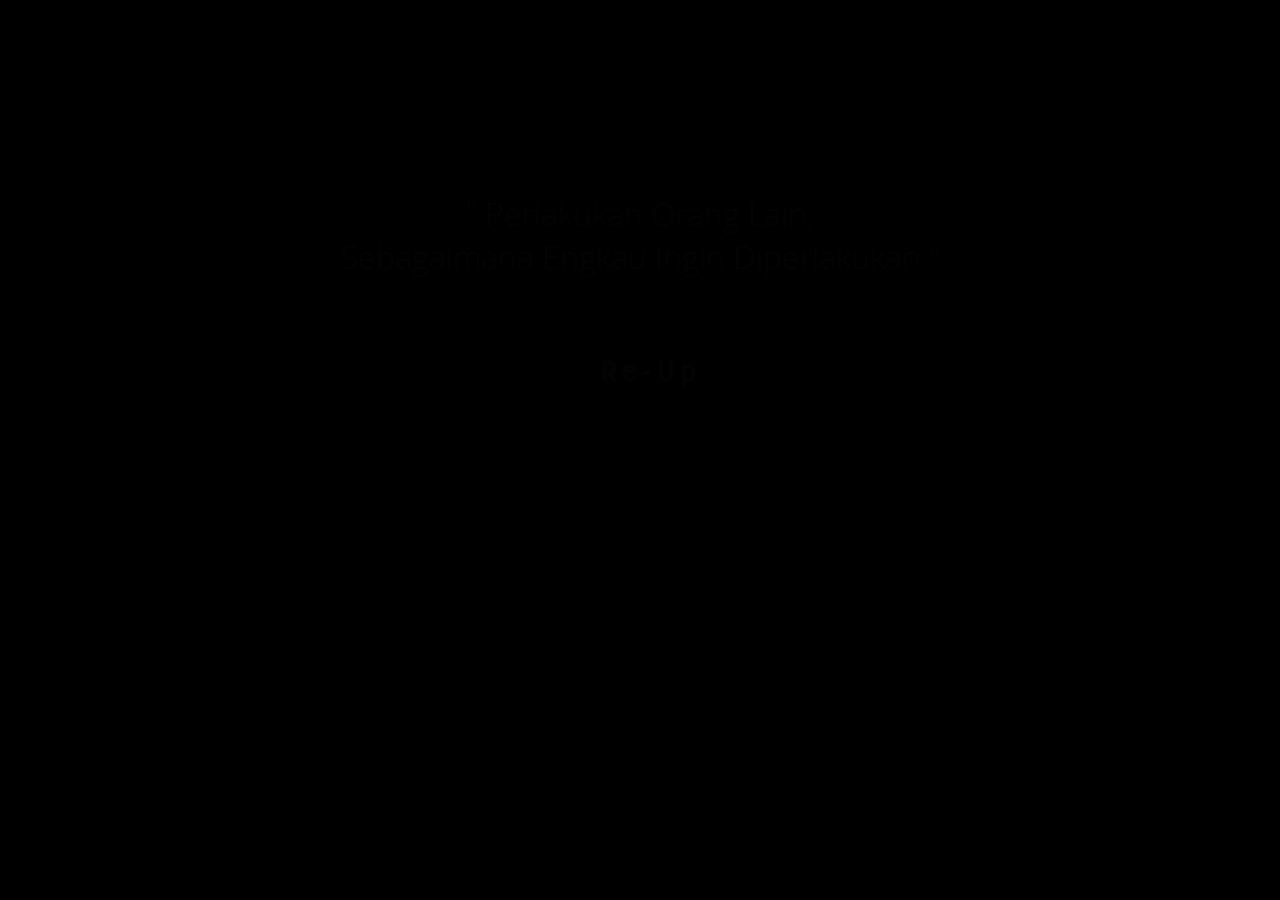
<file: index.html>
<!DOCTYPE html>
<html>
    <head>
        <meta charset="utf-8">
        <link rel="stylesheet" href="css/font-awesome.min.css">
        <link rel="stylesheet" href="css/main.css">
        <script src="js/jquery-3.1.0.js" charset="utf-8"></script>
        <title>NULL</title>
    </head>
    <body>
        <!-- shadow -->
        <div id="background">
            <div class="shadow"></div>
        </div>

        <!-- navigation header -->
        <header>
            <span id="btnShow">
                <i class="fa fa-bars"></i>
            </span>
            <nav id="header">
                <div id="web-name">Re-Up</div><hr>
                <ul>
                    <li>
                        <i class="fa fa-home"></i>
                        <span>Home</span>
                    </li>
                    <li>
                        <i class="fa fa-newspaper-o"></i>
                        <span>Article</span>
                    </li>
                    <li>
                        <i class="fa fa-image"></i>
                        <span>Gallery</span>
                    </li>
                    <li>
                        <i class="fa fa-users"></i>
                        <span>About Us</span>
                    </li>
                </ul>
            </nav>
        </header>
        <div id="content">

            <!-- CONTENT 1 -->
            <div id="content1">
                <div id="startDiv">
                    <span class="text">" Perlakukan Orang Lain,<br>
                        Sebagaimana Engkau Ingin Diperlakukan "</span>
                </div>
                <section class="intro">
                    <div class="intro-body">
                        <div>
                            <div class="row">
                                <div class="col-md-8 col-md-offset-2">
                                    <h1 class="brand-heading" id="start">Re-Up</h1>
                                    <br>
                                    <hr>
                                    <br>
                                    <p class="intro-text">
                                        Sadar Akan Diri Juga Lingkungan Sekitarmu
                                    </p>
                                </div>
                            </div>
                        </div>
                    </div>
                </section>
            </div>

            <!-- CONTENT 2 -->
            <div id="content2">
                <article class="circle rand">
                    <div class="back"></div>
                    <span>Hidup Bukan VCD Player</span>
                </article>
                <article class="circle rand">
                    <div class="back"></div>
                    <span>Kalung Anisa</span>
                </article>
                <article class="circle rand">
                    <div class="back"></div>
                    <span>Pohon Apel dan Anak Kecil</span>
                </article>
                <article class="circle rand">
                    <div class="back"></div>
                    <span>Ayam Kampung dan Ayam Negeri</span>
                </article>
                <article class="circle rand" id="art5" onclick="window.location='article.html'">
                    <div class="back"></div>
                    <span>
                        Show More ...
                    </span>
                </article>
                <div class="shadow"></div>
            </div>

            <!-- CONTENT 3 -->
            <div id="content3">
                <div class="container">
                    <div class="row">
                        <h1>GALLERY</h1>
                    </div>
                    <div class="row2">

                        <div class="box" id="satu"></div>
                        <div class="box" id="dua"></div>
                        <div class="box" id="tiga"></div>
                        <div class="box" id="empat" onclick="window.location='gallery.html'">
                            S<br>h<br>o<br>w<br>
                            <br>M<br>o<br>r<br>e<br>
                            <br>.<br>.<br>.</div>

                    </div>
                </div>
            </div>
        </div>
        <footer>
            <ul id="slide-icon">
                <li></li>
                <li></li>
                <li></li>
            </ul>
        </footer>
        <script src="js/main.js" charset="utf-8"></script>
    </body>
</html>
</file>
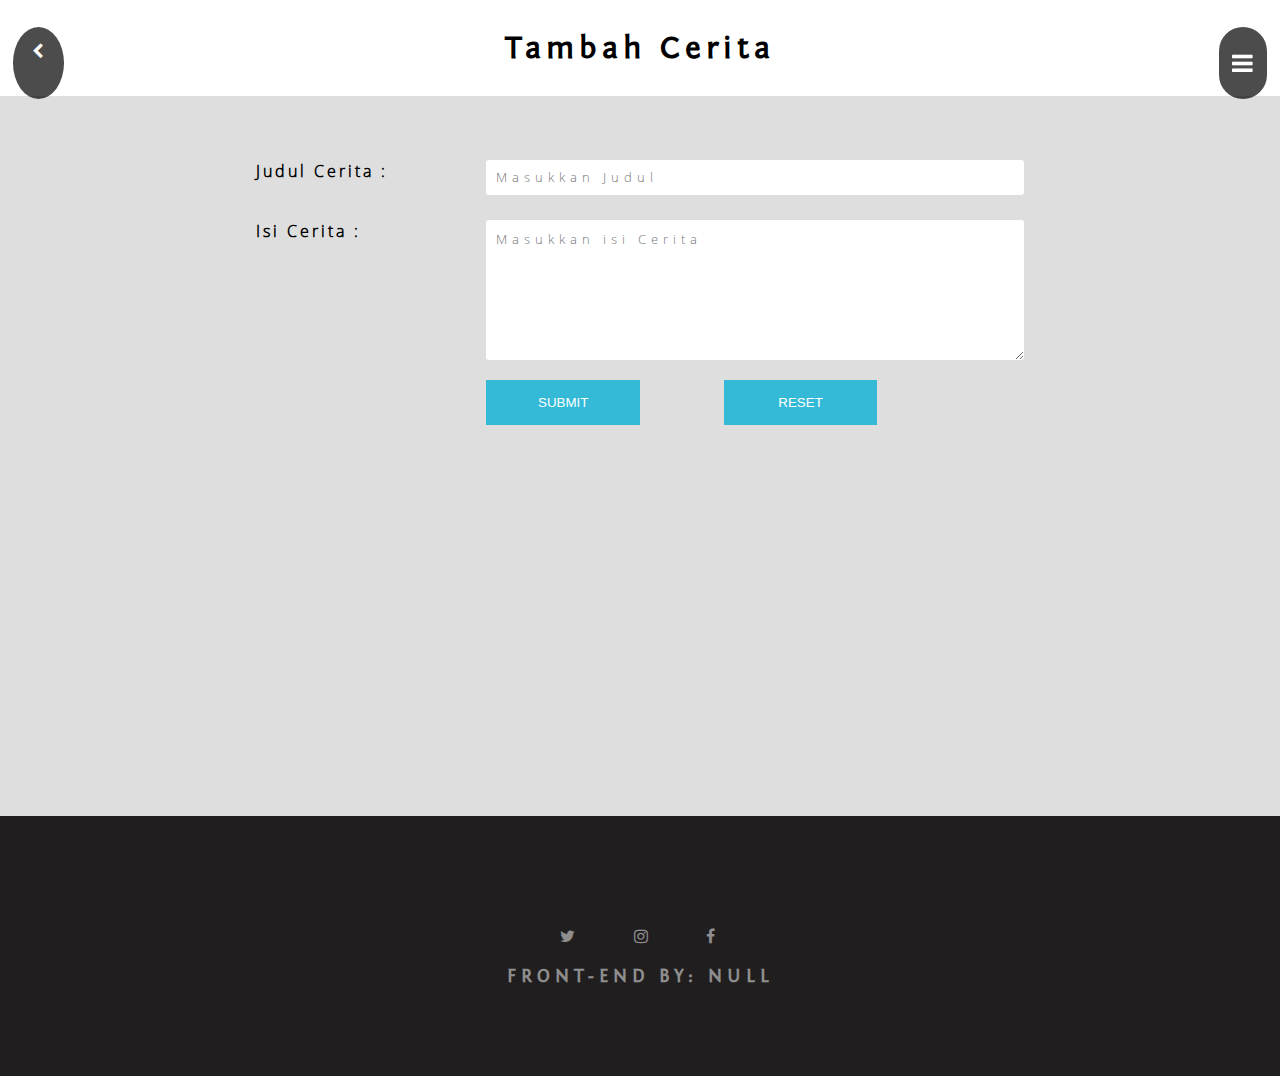
<file: add_article.html>
<!DOCTYPE html>
<html>
    <head>
        <title>Tari Pendet</title>
        <link rel="stylesheet" href="css/font-awesome.min.css">
        <link rel="stylesheet" type="text/css" href="css/add.css">
        <script src="js/jquery-3.1.0.js" charset="utf-8"></script>
    </head>
    <body>
        <!-- shadow -->
        <div id="background">
            <div class="shadow"></div>
        </div>

        <header>
            <span id="btnShow">
                <i class="fa fa-bars"></i>
            </span>
            <nav id="header">
                <div id="web-name">Re-Up</div><hr>
                <ul>
                    <li>
                        <i class="fa fa-home"></i>
                        <a href="index.html">Home</a>
                    </li>
                    <li>
                        <i class="fa fa-image"></i>
                        <a href="gallery.html">Gallery</a>
                    </li>
                    <li>
                        <i class="fa fa-users"></i>
                        <a href="about.html">About Us</a>
                    </li>
                </ul>
            </nav>
        </header>
        <div>
            <div class="header">
                <a href="article.html">
                    <div class="back">
                        <i class="fa fa-chevron-left" aria-hidden="true"></i>
                    </div>
                </a>
                <h1>
                    Tambah Cerita
                </h1>
            </div>
        </div>
        <form class="form">
            <div class="form-group">
                <label for="n1">Judul Cerita :
                </label>
                <input type="text" id="n1" name="" value="" placeholder="Masukkan Judul">
            </div>
            <div class="form-group">
                <label for="n2">Isi Cerita :
                </label>
                <textarea name="name" id="n2" rows="8" cols="80" placeholder="Masukkan isi Cerita"></textarea>
            </div>
            <br>
            <div class="btn-group">
                <button type="button" name="button">SUBMIT</button>
                <button type="reset" name="button">RESET</button>
            </div>
        </form>

        <footer>
            <a href="#">
                <i class="fa fa-twitter" aria-hidden="true"></i>
            </a>
            <a href="#">
                <i class="fa fa-instagram" aria-hidden="true"></i>
            </a>
            <a href="#">
                <i class="fa fa-facebook" aria-hidden="true"></i>
            </a>
            <h3>FRONT-END BY: NULL</h3>
        </footer>
        <script type="text/javascript">
            $(document).ready(function () {
                $('#btnShow').click(function (event) {
                    var lf = $('header').css('right');
                    if (lf === '0px') {
                        $('header').css('right', '-15%');
                        $('#background > .shadow').fadeOut(500);
                        $(this).css('transform', 'rotateZ(0deg)');
                    } else {
                        $('header').css('right', '0%');
                        $('#background > .shadow').fadeIn(500).click(function (event) {
                            $('header').css('right', '-15%');
                            $('#background > .shadow').fadeOut(500);
                            $('#btnShow').css('transform', 'rotateZ(0deg)');
                        });
                        $(this).css('transform', 'rotateZ(-90deg)');
                    }
                });
            });
        </script>
    </body>
</html>
</file>
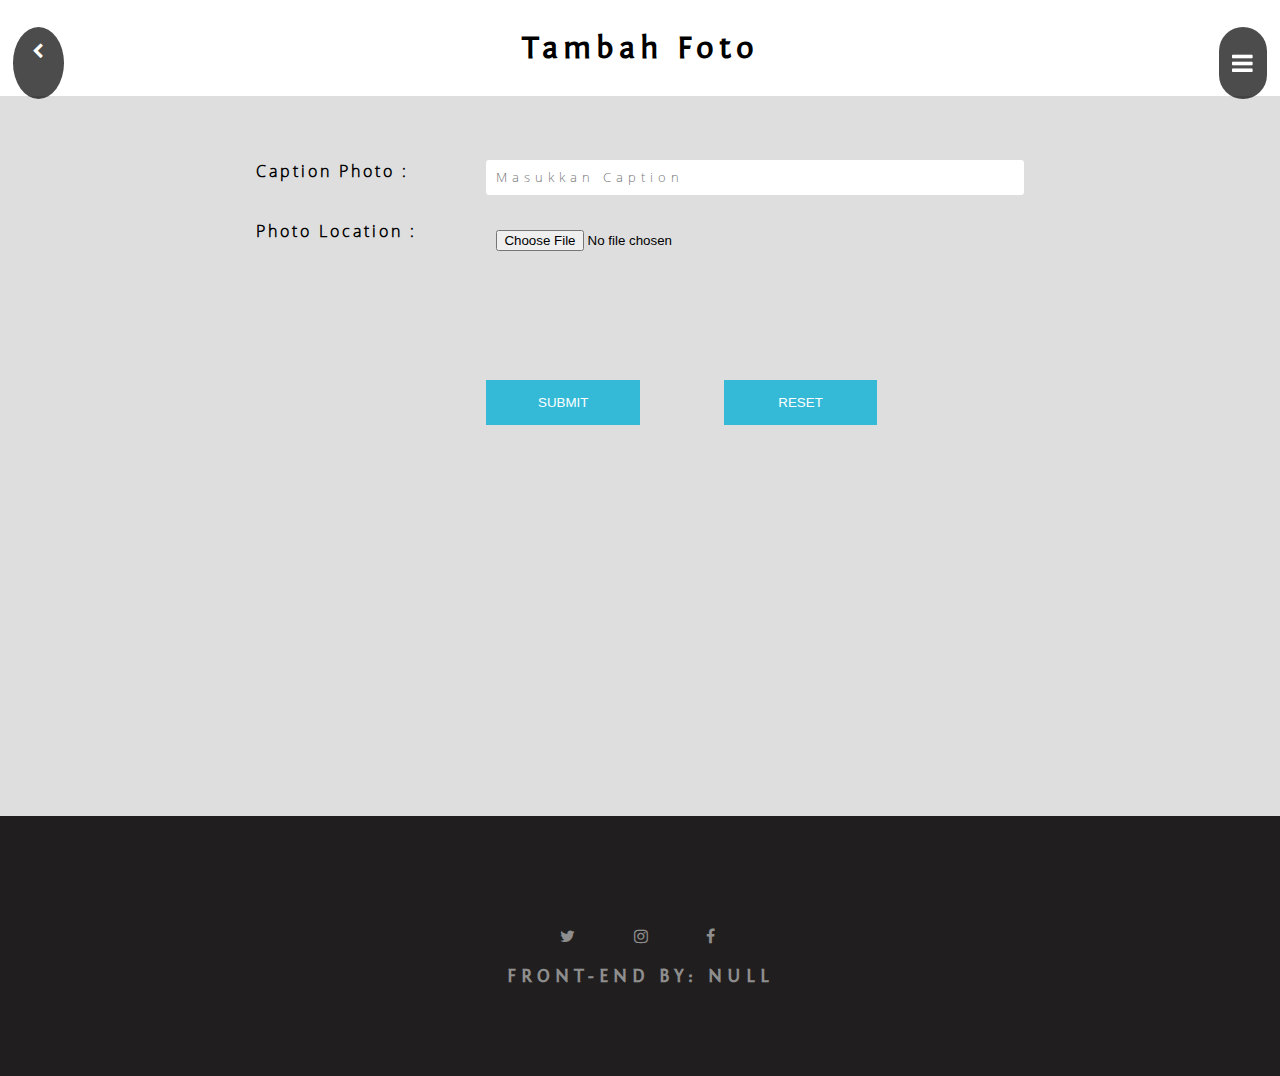
<file: add_photo.html>
<!DOCTYPE html>
<html>
    <head>
        <title>Tari Pendet</title>
        <link rel="stylesheet" href="css/font-awesome.min.css">
        <link rel="stylesheet" type="text/css" href="css/add.css">
        <script src="js/jquery-3.1.0.js" charset="utf-8"></script>
    </head>
    <body>
        <!-- shadow -->
        <div id="background">
            <div class="shadow"></div>
        </div>

        <header>
            <span id="btnShow">
                <i class="fa fa-bars"></i>
            </span>
            <nav id="header">
                <div id="web-name">Re-Up</div><hr>
                <ul>
                    <li>
                        <i class="fa fa-home"></i>
                        <a href="index.html">Home</a>
                    </li>
                    <li>
                        <i class="fa fa-image"></i>
                        <a href="gallery.html">Gallery</a>
                    </li>
                    <li>
                        <i class="fa fa-users"></i>
                        <a href="about.html">About Us</a>
                    </li>
                </ul>
            </nav>
        </header>
        <div>
            <div class="header">
                <a href="article.html">
                    <div class="back">
                        <i class="fa fa-chevron-left" aria-hidden="true"></i>
                    </div>
                </a>
                <h1>
                    Tambah Foto
                </h1>
            </div>
        </div>
        <form class="form">
            <div class="form-group">
                <label for="n1">Caption Photo :
                </label>
                <input type="text" id="n1" name="" value="" placeholder="Masukkan Caption">
            </div>
            <div class="form-group">
                <label for="n2">Photo Location :
                </label>
                <input type="file" name="" value="">
            </div>
            <br>
            <div class="btn-group">
                <button type="button" name="button">SUBMIT</button>
                <button type="reset" name="button">RESET</button>
            </div>
        </form>

        <footer>
            <a href="#">
                <i class="fa fa-twitter" aria-hidden="true"></i>
            </a>
            <a href="#">
                <i class="fa fa-instagram" aria-hidden="true"></i>
            </a>
            <a href="#">
                <i class="fa fa-facebook" aria-hidden="true"></i>
            </a>
            <h3>FRONT-END BY: NULL</h3>
        </footer>
        <script type="text/javascript">
            $(document).ready(function () {
                $('#btnShow').click(function (event) {
                    var lf = $('header').css('right');
                    if (lf === '0px') {
                        $('header').css('right', '-15%');
                        $('#background > .shadow').fadeOut(500);
                        $(this).css('transform', 'rotateZ(0deg)');
                    } else {
                        $('header').css('right', '0%');
                        $('#background > .shadow').fadeIn(500).click(function (event) {
                            $('header').css('right', '-15%');
                            $('#background > .shadow').fadeOut(500);
                            $('#btnShow').css('transform', 'rotateZ(0deg)');
                        });
                        $(this).css('transform', 'rotateZ(-90deg)');
                    }
                });
            });
        </script>
    </body>
</html>
</file>
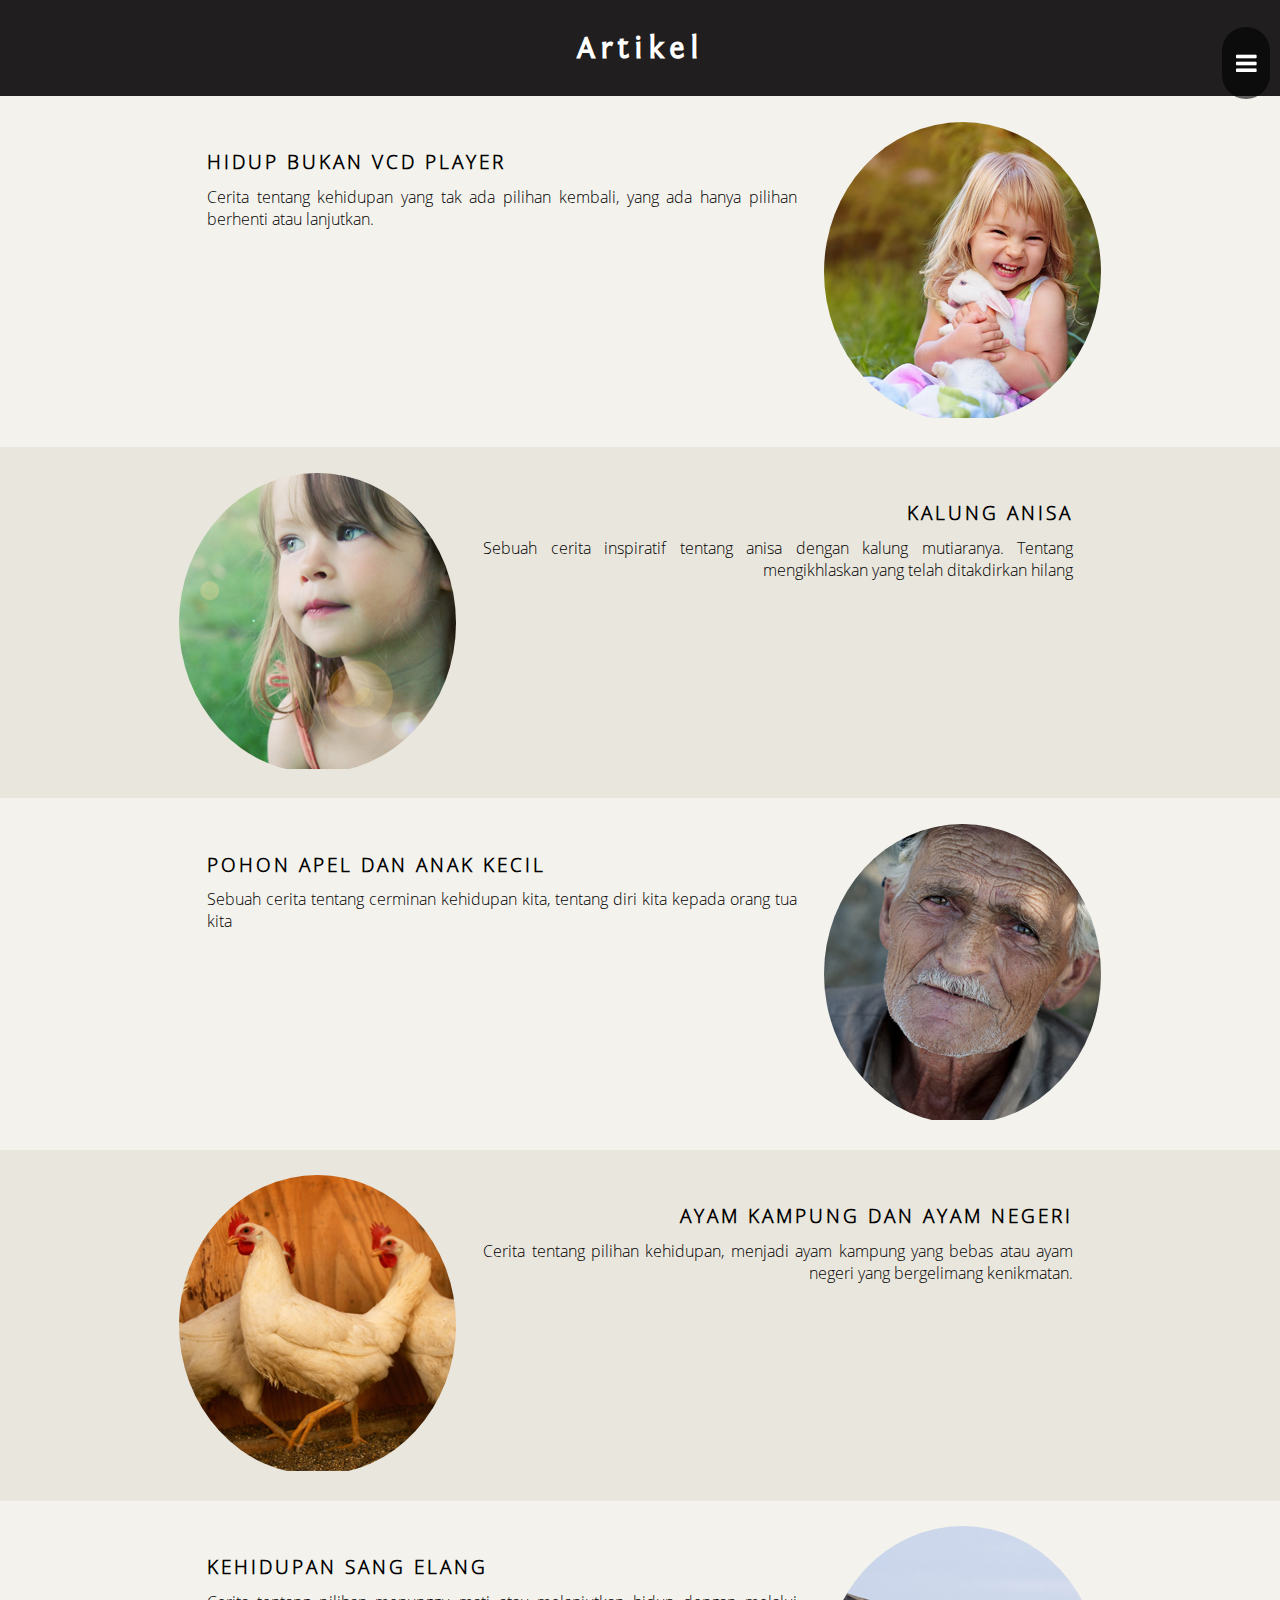
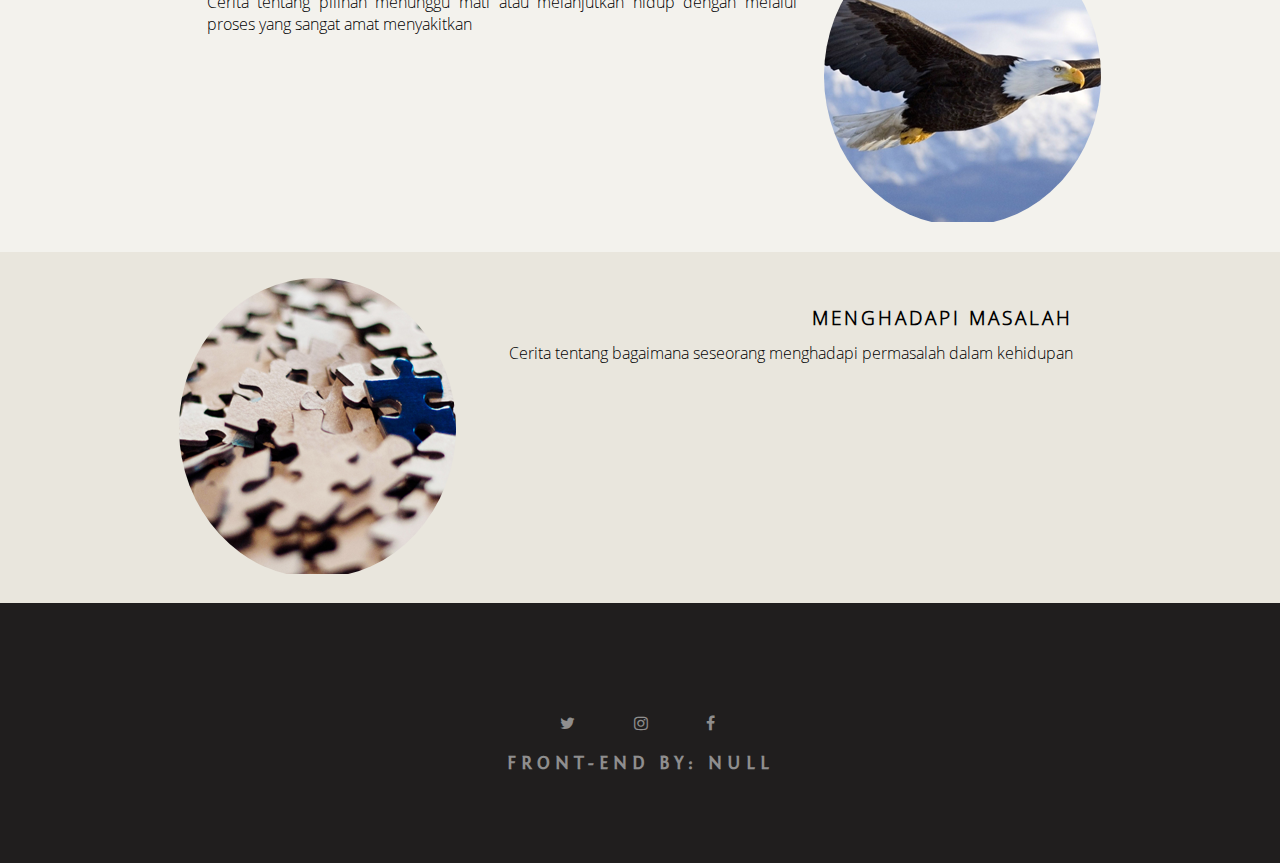
<file: article.html>
<!DOCTYPE html>
<html>
	<head>
		<title>Artikel</title>
		<link rel="stylesheet" href="css/font-awesome.min.css">
		<link rel="stylesheet" type="text/css" href="css/artikel.css">
		<script src="js/jquery-3.1.0.js" charset="utf-8"></script>
	</head>
	<body>
		<!-- shadow -->
		<div id="background">
			<div class="shadow"></div>
		</div>

		<header>
			<span id="btnShow">
				<i class="fa fa-bars"></i>
			</span>
			<nav id="header">
				<div id="web-name">Re-Up</div><hr>
				<ul>
					<li>
						<i class="fa fa-home"></i>
						<a href="index.html">Home</a>
					</li>
					<li>
						<i class="fa fa-image"></i>
						<a href="gallery.html">Gallery</a>
					</li>
					<li>
						<i class="fa fa-users"></i>
						<a href="about.html">About Us</a>
					</li>
				</ul>
			</nav>
		</header>
		<div>
			<div class="header">
				<h1>
					Artikel
				</h1>
			</div>

			<div class="content even">
				<div class="container">
					<div class="text">
						<a class="text_article" href="detail_article_1_bukan_vcd.html">
							<h3>HIDUP BUKAN VCD PLAYER</h3>
						</a>
						<p>Cerita tentang kehidupan yang tak ada pilihan kembali, yang ada hanya pilihan berhenti atau lanjutkan.</p>
					</div>
					<div class="image">
						<img src="images/Artikel/4.png">
					</div>
				</div>
			</div>

			<div class="content odd">
				<div class="container">
					<div class="image2">
						<img src="images/Artikel/1.png">
					</div>
					<div class="text2">
						<a class="text_article" href="detail_article_2_anisa.html">
							<h3>KALUNG ANISA</h3>
						</a>
						<p>
							Sebuah cerita inspiratif tentang anisa dengan kalung mutiaranya. Tentang mengikhlaskan yang telah ditakdirkan hilang
						</p>
					</div>
				</div>
			</div>

			<div class="content even">
				<div class="container">
					<div class="text">
						<a class="text_article" href="detail_article_3_pohonapel.html">
							<h3>POHON APEL DAN ANAK KECIL</h3>
						</a>
						<p>Sebuah cerita tentang cerminan kehidupan kita, tentang diri kita kepada orang tua kita</p>
					</div>
					<div class="image">
						<img src="images/Artikel/6.png">
					</div>
				</div>
			</div>

			<div class="content odd">
				<div class="container">
					<div class="image2">
						<img src="images/Artikel/2.png">
					</div>
					<div class="text2">
						<a class="text_article" href="detail_article_4_ayam.html">
							<h3>AYAM KAMPUNG DAN AYAM NEGERI</h3>
						</a>
						<p>Cerita tentang pilihan kehidupan, menjadi ayam kampung yang bebas atau ayam negeri yang bergelimang kenikmatan.</p>
					</div>
				</div>
			</div>

			<div class="content even">
				<div class="container">
					<div class="text">
						<a class="text_article" href="detail_article_5_elang.html">
							<h3>KEHIDUPAN SANG ELANG</h3>
						</a>
						<p>Cerita tentang pilihan menunggu mati atau melanjutkan hidup dengan melalui proses yang sangat amat menyakitkan</p>
					</div>
					<div class="image">
						<img src="images/Artikel/3.png">
					</div>
				</div>
			</div>

			<div class="content odd">
				<div class="container">
					<div class="image2">
						<img src="images/Artikel/5.png">
					</div>
					<div class="text2">
						<a class="text_article" href="detail_article_6_menghadapi_masalah.html">
							<h3>MENGHADAPI MASALAH</h3>
						</a>
						<p>
							Cerita tentang bagaimana seseorang menghadapi permasalah dalam kehidupan
						</p>
					</div>
				</div>
			</div>

		</div>
		<footer>
			<a href="#">
				<i class="fa fa-twitter" aria-hidden="true"></i>
			</a>
			<a href="#">
				<i class="fa fa-instagram" aria-hidden="true"></i>
			</a>
			<a href="#">
				<i class="fa fa-facebook" aria-hidden="true"></i>
			</a>
			<h3>FRONT-END BY: NULL</h3>
		</footer>
		<script type="text/javascript">
			$(document).ready(function () {
				$('#btnShow').click(function (event) {
					var lf = $('header').css('right');
					if (lf === '0px') {
						$('header').css('right', '-15%');
						$('#background > .shadow').fadeOut(500);
						$(this).css('transform', 'rotateZ(0deg)');
					} else {
						$('header').css('right', '0%');
						$('#background > .shadow').fadeIn(500).click(function (event) {
							$('header').css('right', '-15%');
							$('#background > .shadow').fadeOut(500);
							$('#btnShow').css('transform', 'rotateZ(0deg)');
						});
						$(this).css('transform', 'rotateZ(-90deg)');
					}
				});
			});
		</script>
	</body>
</html>
</file>
<file: css/main.css>
@font-face {
    font-family: "delicious";
    src: url('../fonts/Delicious-Roman.otf');
}
@font-face {
    font-family: 'fontin-sans';
    src: url('../fonts/Fontin_Sans_R_45b.otf');
}
@font-face {
    font-family: 'opensans-light';
    src: url('../fonts/OpenSans-Light.ttf');
}

html, body{
    width: 100%;
    height: 100%;
    padding: 0px;
    margin: 0px;
}
body {
    position: relative;
    top: 0;
    left: 0;
}
* {
    padding: 0px;
    margin: 0px;
}
header{
    width: 15%;
    height: 100%;
    position: fixed;
    top: 0px;
    left: -15%;
    z-index: 99;
    transition: .5s ease;
    background-color: #ffffff;
    width: 15%;
    height: 100%;
    position: fixed;
    top: 0px;
    right: -15%;
    z-index: 99;
    transition: .5s ease;
    background-color: #ffffff;
	box-sizing: border-box;
}
footer {
    width: 100%;
    height: 6%;
    position: fixed;
    bottom: 0;
    right: 0;
    z-index: 90;
    font-size: 38px;
}
footer > ul#slide-icon {
    list-style: none;
    margin: 0 auto;
    padding: 0;
    width: 100%;
    height: 100%;
    font-size: 24px;
    position: relative;
    bottom: 0;
}
footer > ul#slide-icon li {
    width: 1.5%;
    height: 40%;
    margin: 0px 1% 0px 1%;
    border-radius: 100px;
    border: 2px solid #ffffff;
    cursor: pointer;
    transition: .3s;
    position: absolute;
    top: 0;
}
footer > ul#slide-icon li:nth-child(1) {
    left: 45%;
}
footer > ul#slide-icon li:nth-child(2) {
    left: 48.2%;
    right: 48%;
}
footer > ul#slide-icon li:nth-child(3) {
    right: 45%;
}
footer > ul#slide-icon li:hover {
    width: 1.2%;
}
#btnShow{
    font-size: 24px;
    text-align: center;
    position: absolute;
    right: -30%;
    top: 2%;
    width: 25%;
    height: 8%;
    display: table;
    border-radius: 100px;
    transition: .5s ease-in;
	background-color: rgba(0, 0, 0, 0.6);
	color: white;
}
#btnShow:hover{
    cursor: pointer;
}
#btnShow > i.fa{
    display: table-cell;
    vertical-align: middle;
}
#header{
    height: 100%;
}
#web-name{
    padding: 20% 0 10% 0;
    font-family: "delicious";
    font-size: 42px;
    font-weight: 700;
    text-align: center;
}
#header > ul{
    list-style: none;
    width: 100%;
    height: 100%;
    font-family: "fontin-sans";
}
#header > ul > li{
    padding: 10% 0px 10% 0px;
    width: 100%;
    transition: .05s;
    position: relative;
}
#header > ul > li > i.fa{
    height: 100%;
    font-size: 24px;
    position: relative;
    left: 40%;
    top: 0;
    transition: .3s ease-in-out;
}
#header > ul:hover li > i.fa{
    left: 10%;
}
#header > ul > li > span{
    height: 100%;
    font-size: 16px;
    visibility: hidden;
    position: relative;
    left: -40%;
    top: 0;
    opacity: 0;
    transition: .3s ease-in-out;
}
#header > ul:hover li > span{
    opacity: 1;
    left: 15%;
    visibility: visible;
}

#header > ul > li:hover{
    cursor: pointer;
    color: rgb(52, 186, 215);
}
#background > .shadow{
    width: 100%;
    height: 100%;
    display: none;
    position: absolute;
    top: 0;
    left: 0;
    z-index: 98;
    background-color: rgba(0, 0, 0, 0.3);
}
#content{
    width: 100%;
    height: 100%;
    position: fixed;
    /*position: relative;*/
}
#content > div{
    width: 100%;
    height: 100%;
    position: fixed;
}
#content1{
    position: relative;
    width: 100%;
    height: 100%;
    top: 0;
    left: 0;
    transition: 1.5s ease;
}
#content2 {
    position: relative;
    top: 0;
    left: -100%;
    float: left;
    background-image: url('../images/toleransi.jpg');
    transition: 1.5s ease;
}
#content2 > .shadow{
    width: 100%;
    height: 100%;
    position: absolute;
    top: 0;
    left: 0;
    background-color: rgba(0, 0, 0, 0.3);
    z-index: -1;
}
#content3 {
    position: relative;
    top: 0;
    left: 100%;
    float: left;
    transition: 1.5s ease;
}
article.circle {
    text-align: center;
    position: absolute;
    border-radius: 50%;
    transition: .5s ease-in-out;
    display: table;
}
article.circle:hover {
    cursor: pointer;
}
article.circle .back {
    width: 100%;
    height: 100%;
    transform: scale(0,0);
    position: absolute;
    top: 0;
    left: 0;
    border-radius: 50%;
    background-color: rgba(0, 0, 0, 0.2);
    transition: .5s ease-in-out;
}
article.circle span {
    transition: .3s ease-in;
    display: table-cell;
    vertical-align: middle;
    font-family: 'opensans-light';
    font-size: 24px;
}
article.circle:nth-child(1){
    width: 19%;
    height: 40%;
    top: 15%;
    left: 10%;
    margin: auto;
    opacity: 1;
    transition: 2s ease;
    background-color: rgba(255, 255, 255, 0.5);
}
article.circle:nth-child(2){
    width: 22.5%;
    height: 48%;
    top: 25%;
    left: 25%;
    margin: auto;
    opacity: 1;
    transition: 1.5s ease;
    background-color: rgba(0, 0, 0, 0.5);
    color: white;
}
article.circle:nth-child(3){
    width: 25%;
    height: 53%;
    top: 30%;
    left: 65%;
    margin: auto;
    opacity: 1;
    transition: 1s ease;
    background-color: rgba(0, 0, 0, 0.5);
    color: white;
}
article.circle:nth-child(4){
    width: 25%;
    height: 53%;
    top: 10%;
    left: 45%;
    margin: auto;
    opacity: 1;
    transition: 1s ease;
    background-color: rgba(255, 255, 255, 0.5);
}
article.circle:nth-child(5){
    width: 8%;
    height: 17%;
    top: 10%;
    left: 85%;
    margin: auto;
    background-color: rgba(52, 186, 215, 0.3);
}
article.circle:nth-child(1):hover{
    background-color: rgba(255, 255, 255, 1);
    z-index: 10;
}
article.circle:nth-child(2):hover{
    background-color: rgba(0, 0, 0, 1);
    z-index: 10;
}
article.circle:nth-child(3):hover{
    background-color: rgba(0, 0, 0, 1);
    z-index: 10;
}
article.circle:nth-child(4):hover{
    background-color: rgba(255, 255, 255, 1);
    z-index: 10;
}
article.circle:nth-child(5):hover{
    background-color: rgba(52, 186, 215, 1);
}
article.rand:nth-child(1) {
    top: 0;
    left: 7%;
    opacity: 0;
}
article.rand:nth-child(2) {
    top: 40%;
    opacity: 0;
}
article.rand:nth-child(3) {
    top: 50%;
    left: 75%;
    opacity: 0;
}
article.rand:nth-child(4) {
    top: 0;
    opacity: 0;
}
article.rand:nth-child(5) {
    opacity: 0;
}
article#art5 span {
    font-size: 14px;
    transition: .2s ease;
}
article#art5:hover span {
    font-size: 17px;
}
.container{
	background-color: rgba(0, 0, 0, 0.9);
	height: 100%;
	width: 100%;
}
.row{
	height: 70px;
	clear: both;
	position: relative;
}
.row h1{
	padding: 15px;
	text-align: center;
	color: white;
    font-family: 'delicious';
    letter-spacing: 5px;
}
.row span{
	position: absolute;
	right: 3%;
	top: 40%;
	width: 8%;
	padding: 5px ;
	color: white;
	cursor: pointer;
}
.row2{
	position: relative;
	min-height: 1px;
	width: 100%;
	height: 85%;
	display:flex;
}
.box{
	display:inline-block;
	background-color: #0f1213;
	width: 40%;
	margin: 1% 3% 3% 3%;
	opacity: 0;
}
.box:nth-child(1) {
	transition: 1s ease-in-out;
}
.box:nth-child(2) {
	transition: 1s ease-in-out 1s;
}
.box:nth-child(3) {
	transition: 1s ease-in-out 2s;
}
.box:nth-child(4) {
	transition: 1s ease-in-out 3s;
}
#satu{
	background-image: url(../images/Gallery/1.png);
}
#dua{
	background-image: url(../images/Gallery/3.png);
}
#tiga{
	background-image: url(../images/Gallery/4.png);
}
#empat{
	width: 10%;
    background-color: #ffffff;
    text-align: center;
    padding-top: 5%;
    font-size: 16px;
    font-family: opensans-light;
    cursor: pointer;
}
.intro {
    padding: 100px;
    text-align: center;
    color: white;
    background: url('../images/berbagi.jpg');
    height: 462px;
    -webkit-background-size: cover;
    -moz-background-size: cover;
    background-size: cover;
    -o-background-size: cover;
}
.intro .intro-body {
	margin-top: 10%;
}
.intro .intro-body .brand-heading {
    font-size: 60px;
    font-family: 'delicious';
    transition: 1s ease;
}
#start {
    transform: translateY(200%);
    font-size: 32px;
    z-index: 110;
    position: absolute;
    left: 45%;
}
#startDiv {
    width: 100%;
    height: 100%;
    position: fixed;
    top: 0;
    left: 0;
    background-color: black;
    z-index: 110;
    padding-top: 15%;
    box-sizing: border-box;
    font-family: opensans-light;
    font-size: 32px;
    text-align: center;
    color: white;
    transition: 1s ease;
}
.intro .intro-body .intro-text {
    font-size: 18px;
    font-family: 'opensans-light';
}
hr{
    width: 40%;
    margin: 0px auto;
    /*border: 1px solid #3d3d3d;*/
}
</file>
<file: css/add.css>
@font-face {
    font-family: "delicious";
    src: url('../fonts/Delicious-Roman.otf');
}
@font-face {
    font-family: 'fontin-sans';
    src: url('../fonts/Fontin_Sans_R_45b.otf');
}
@font-face {
    font-family: 'opensans-light';
    src: url('../fonts/OpenSans-Light.ttf');
}

*{
    padding: 0px;
    margin: 0px;
    box-sizing: border-box;
}
html, body{
	width: 100%;
	height: 100%;
}

header {
    width: 15%;
    height: 100%;
    position: fixed;
    top: 0px;
    right: -15%;
    z-index: 99;
    transition: .5s ease;
    background-color: #ffffff;
    box-sizing: border-box;
}
#background > .shadow{
    width: 100%;
    height: 100%;
    display: none;
    position: fixed;
    top: 0;
    left: 0;
    z-index: 98;
    background-color: rgba(0, 0, 0, 0.3);
}
#btnShow{
    font-size: 24px;
    text-align: center;
    position: absolute;
    left: -32%;
    top: 3%;
    width: 25%;
    height: 8%;
    display: table;
    border-radius: 100px;
    transition: .5s ease-in;
    /*background-color: rgba(255, 255, 255, 0.6);*/
    background-color: rgba(0, 0, 0, 0.7);
    color: white;
}
#btnShow:hover{
    cursor: pointer;
}
#btnShow > i.fa{
    display: table-cell;
    vertical-align: middle;
}
#header{
    height: 100%;
}
#web-name{
    padding: 20% 0 10% 0;
    text-align: center;
    font-family: "delicious";
    font-size: 42px;
    font-weight: 700;
	/*padding: 8% 0 0 0;*/
    /*margin-bottom: 10%;*/
}
#header > ul{
    list-style: none;
    width: 100%;
    height: 100%;
    font-family: "fontin-sans";
}
#header > ul > li{
    padding: 10% 0px 10% 0px;
    width: 100%;
    transition: .1s;
    position: relative;
}
#header > ul > li > i.fa{
    height: 100%;
    font-size: 20px;
    position: relative;
    left: 40%;
    top: 0;
    transition: .3s ease-in-out;
}
#header > ul:hover li > i.fa{
    left: 10%;
}
#header > ul > li > a{
    width: 100%;
    height: 100%;
    font-size: 16px;
    visibility: hidden;
    position: relative;
    left: -40%;
    top: 0;
    opacity: 0;
    transition: .3s ease-in-out;
    text-decoration: none;
    color: black;
}
#header > ul:hover li > a{
    opacity: 1;
    left: 15%;
    visibility: visible;
}
#header > ul > li:hover, #header > ul > li:hover a{
    cursor: pointer;
    color: rgb(52, 186, 215);
}
hr{
    width: 40%;
    margin: 0px auto;
    /*border: 1px solid #3d3d3d;*/
}
.back{
    background-color: rgba(0, 0, 0, 0.7);
    /*background-color: #222222;*/
    border-radius: 50%;
    position: absolute;
    top: 3%;
    color: white;
    width: 4%;
    height: 8%;
    padding: 1.2% 0 0 0.2%;
    box-sizing: border-box;
    left: 1%;
}
.header{
	padding: 30px;
	text-align: center;
	box-sizing: border-box;
    font-family: fontin-sans;
    letter-spacing: 5px;
    background-color: white;
}
.form {
    width: 100%;
    display: block;
    height: 80%;
    padding: 5% 0 0 0;
    font-family: opensans-light;
    letter-spacing: 3px;
    background-color: #dedede;
}
.form-group {
    margin: auto;
    margin-bottom: 3%;
    width: 60%;
    height: auto;
}
.form-group label {
    width: 20%;
    font-weight: bold;
}
.form-group input, .form-group textarea {
    width: 70%;
    padding: 10px;
    border-radius: 3px;
    border: none;
    outline: none;
    display: inline;
    float: right;
}
.form-group input[type=file] button {
    width: 60%;
    background-color: #d97575;
}
::-webkit-input-placeholder { /* Chrome/Opera/Safari */
    font-family: opensans-light;
    letter-spacing: 5px;
    text-align: left;
}
::-moz-placeholder { /* Firefox 19+ */
    font-family: opensans-light;
    letter-spacing: 5px;
    text-align: left;
}
:-ms-input-placeholder { /* IE 10+ */
    font-family: opensans-light;
    letter-spacing: 5px;
    text-align: left;
}
:-moz-placeholder { /* Firefox 18- */
    font-family: opensans-light;
    letter-spacing: 5px;
    text-align: left;
}
.btn-group {
    margin: auto;
    margin-bottom: 3%;
    width: 60%;
    margin: 6% 32%;
    height: auto;
}
button {
    border: none;
    outline: none;
    width: 20%;
    margin-left: 10%;
    padding: 2% 3% 2% 3%;
    box-sizing: border-box;
    background-color: rgb(52, 186, 215);
    color: white;
    cursor: pointer;
}
footer{
    clear: both;
    color:rgba(255, 255, 255, 0.5);
    text-align: center;
    background-color: #201E1E;
    padding: 7%;
    font-family: fontin-sans;
    letter-spacing: 5px;
    box-sizing: border-box;
}
i{
    margin: 2%;
}
footer a:link{
    text-decoration: none;
    color:rgba(255, 255, 255, 0.5)
}
footer a:visited{
    text-decoration: none;
    color:rgba(255, 255, 255, 0.5)
}
a:link{
    text-decoration: none;
    color: black;
}
a:visited{
    text-decoration: none;
    color: black;
}
::-webkit-scrollbar {
    width: 8px;
}
::-webkit-scrollbar-thumb {
    height: auto;
    background-color: rgb(52, 186, 215);
}
</file>
<file: css/artikel.css>
@font-face {
    font-family: "delicious";
    src: url('../fonts/Delicious-Roman.otf');
}
@font-face {
    font-family: 'fontin-sans';
    src: url('../fonts/Fontin_Sans_R_45b.otf');
}
@font-face {
    font-family: 'opensans-light';
    src: url('../fonts/OpenSans-Light.ttf');
}


*{
	padding: 0px;
    margin: 0px;
    box-sizing: border-box;
}
html, body{
	width: 100%;
	height: 100%;
}
header {
    width: 15%;
    height: 100%;
    position: fixed;
    top: 0px;
    right: -15%;
    z-index: 99;
    transition: .5s ease;
    background-color: #ffffff;
	box-sizing: border-box;
}
#background > .shadow{
    width: 100%;
    height: 100%;
    display: none;
    position: fixed;
    top: 0;
    left: 0;
    z-index: 98;
    background-color: rgba(0, 0, 0, 0.3);
}
#btnShow{
    font-size: 24px;
    text-align: center;
    position: absolute;
    left: -30%;
    top: 3%;
    width: 25%;
    height: 8%;
    display: table;
    border-radius: 100px;
    transition: .5s ease-in;
	background-color: rgba(0, 0, 0, 0.6);
	color: white;
}
#btnShow:hover{
    cursor: pointer;
}
#btnShow > i.fa{
    display: table-cell;
    vertical-align: middle;
}
#header{
    height: 100%;
}
#web-name{
	padding: 20% 0 10% 0;
    font-family: "delicious";
    font-size: 42px;
    font-weight: 700;
    text-align: center;
}
#header > ul{
    list-style: none;
    width: 100%;
    height: 100%;
    font-family: "fontin-sans";
}
#header > ul > li{
    padding: 10% 0px 10% 0px;
    width: 100%;
    transition: .05s;
    position: relative;
}
#header > ul > li > i.fa{
    height: 100%;
    font-size: 24px;
    position: relative;
    left: 40%;
    top: 0;
    transition: .3s ease-in-out;
}
#header > ul:hover li > i.fa{
    left: 10%;
}
#header > ul > li > a{
    width: 100%;
    height: 100%;
    font-size: 16px;
    visibility: hidden;
    position: relative;
    left: -40%;
    top: 0;
    opacity: 0;
    transition: .3s ease-in-out;
    text-decoration: none;
    color: black;
}
#header > ul:hover li > a{
    opacity: 1;
    left: 15%;
    visibility: visible;
}
#header > ul > li:hover, #header > ul > li:hover a {
    cursor: pointer;
    color: rgb(52, 186, 215);
}
hr{
    width: 40%;
    margin: 0px auto;
    /*border: 1px solid #3d3d3d;*/
}
.header{
	padding: 30px;
    text-align: center;
    box-sizing: border-box;
    /*color: rgba(255, 255, 255, 0.5);*/
	color: white;
    background-color: #201E1E;
    font-family: fontin-sans;
    letter-spacing: 5px;
}
.text_article{
    color: #272727;
}
.even{
	background-color: #f3f2ed;
}
.odd{
	background-color: #e9e6dd;
}
.content{
	height: auto;
	width: 100%;
	padding: 2%;
	box-sizing: border-box;
}
.container{
	width: 75%;
	margin: 0px auto;
	position: relative;
}
.text{
	float: left;
	width: 70%;
	height: auto;
	padding: 3%;
	box-sizing: border-box;
	font-family: opensans-light;
    text-align: justify;
}
.text p{
	margin-top: 2%;
}
.image{
	width: 30%;
	height: auto;
	overflow: hidden;
	border-radius: 50%;
	right: 40%;
}
.image2{
	overflow: hidden;
	border-radius: 50%;
	width: 30%;
	height: auto;
	right: 40%;
}
.text2{
	position: absolute;
	right: 0;
	top: 0;
    text-align-last: right;
    text-align: justify;
	/*text-align: right;*/
	width: 70%;
	height: auto;
	padding: 3%;
	box-sizing: border-box;
	font-family: opensans-light;
}
.text2 p{
	margin-top: 2%;
}
.text h3, .text2 h3 {
	letter-spacing: 3px;
}
footer{
	color:rgba(255, 255, 255, 0.5);
	text-align: center;
	background-color: #201E1E;
	padding: 7%;
    font-family: fontin-sans;
    letter-spacing: 5px;
	box-sizing: border-box;
}
i{
	margin: 2%;
}
footer a:link{
    text-decoration: none;
    color:rgba(255, 255, 255, 0.5)
}
footer a:visited{
    text-decoration: none;
    color:rgba(255, 255, 255, 0.5)
}
a:link{
    text-decoration: none;
    color: black;
}
a:visited{
    text-decoration: none;
    color: black;
}
::-webkit-scrollbar {
	width: 8px;
}
::-webkit-scrollbar-thumb {
	height: auto;
	background-color: rgb(52, 186, 215);
}
</file>
